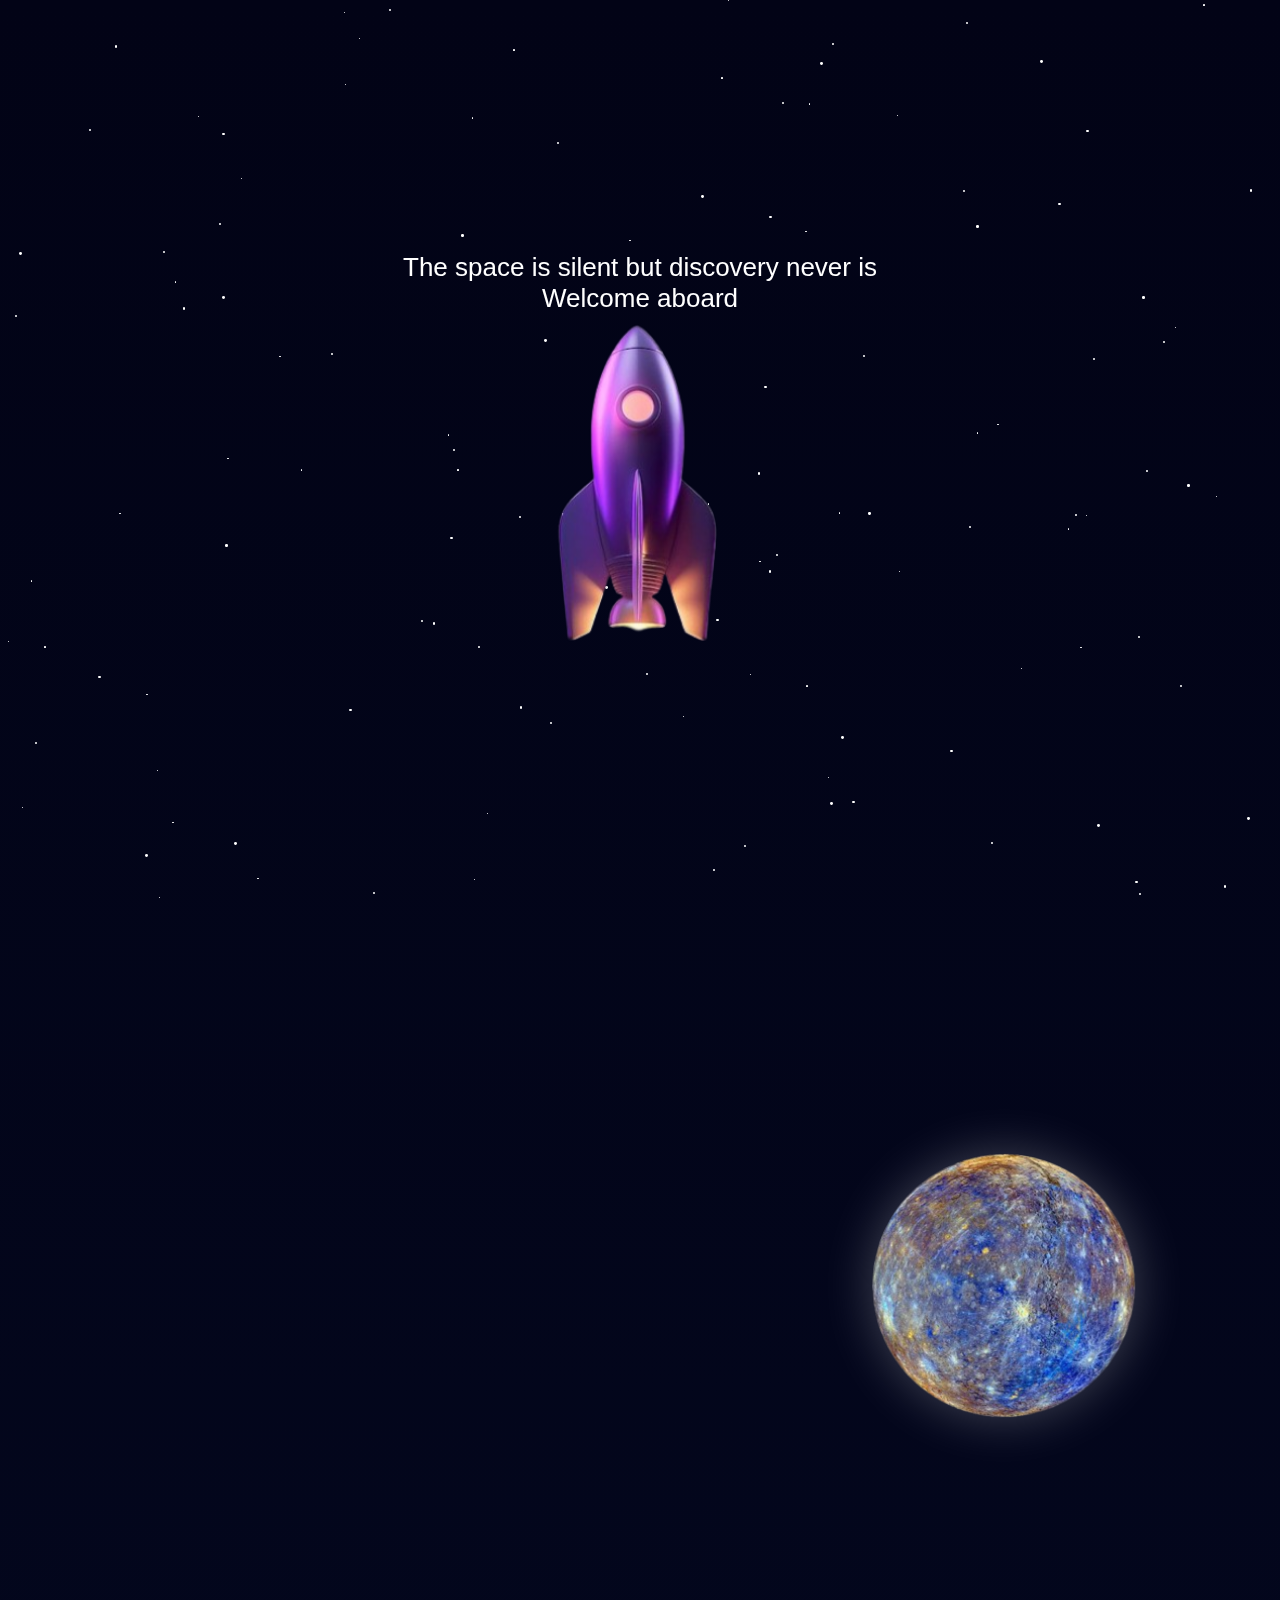
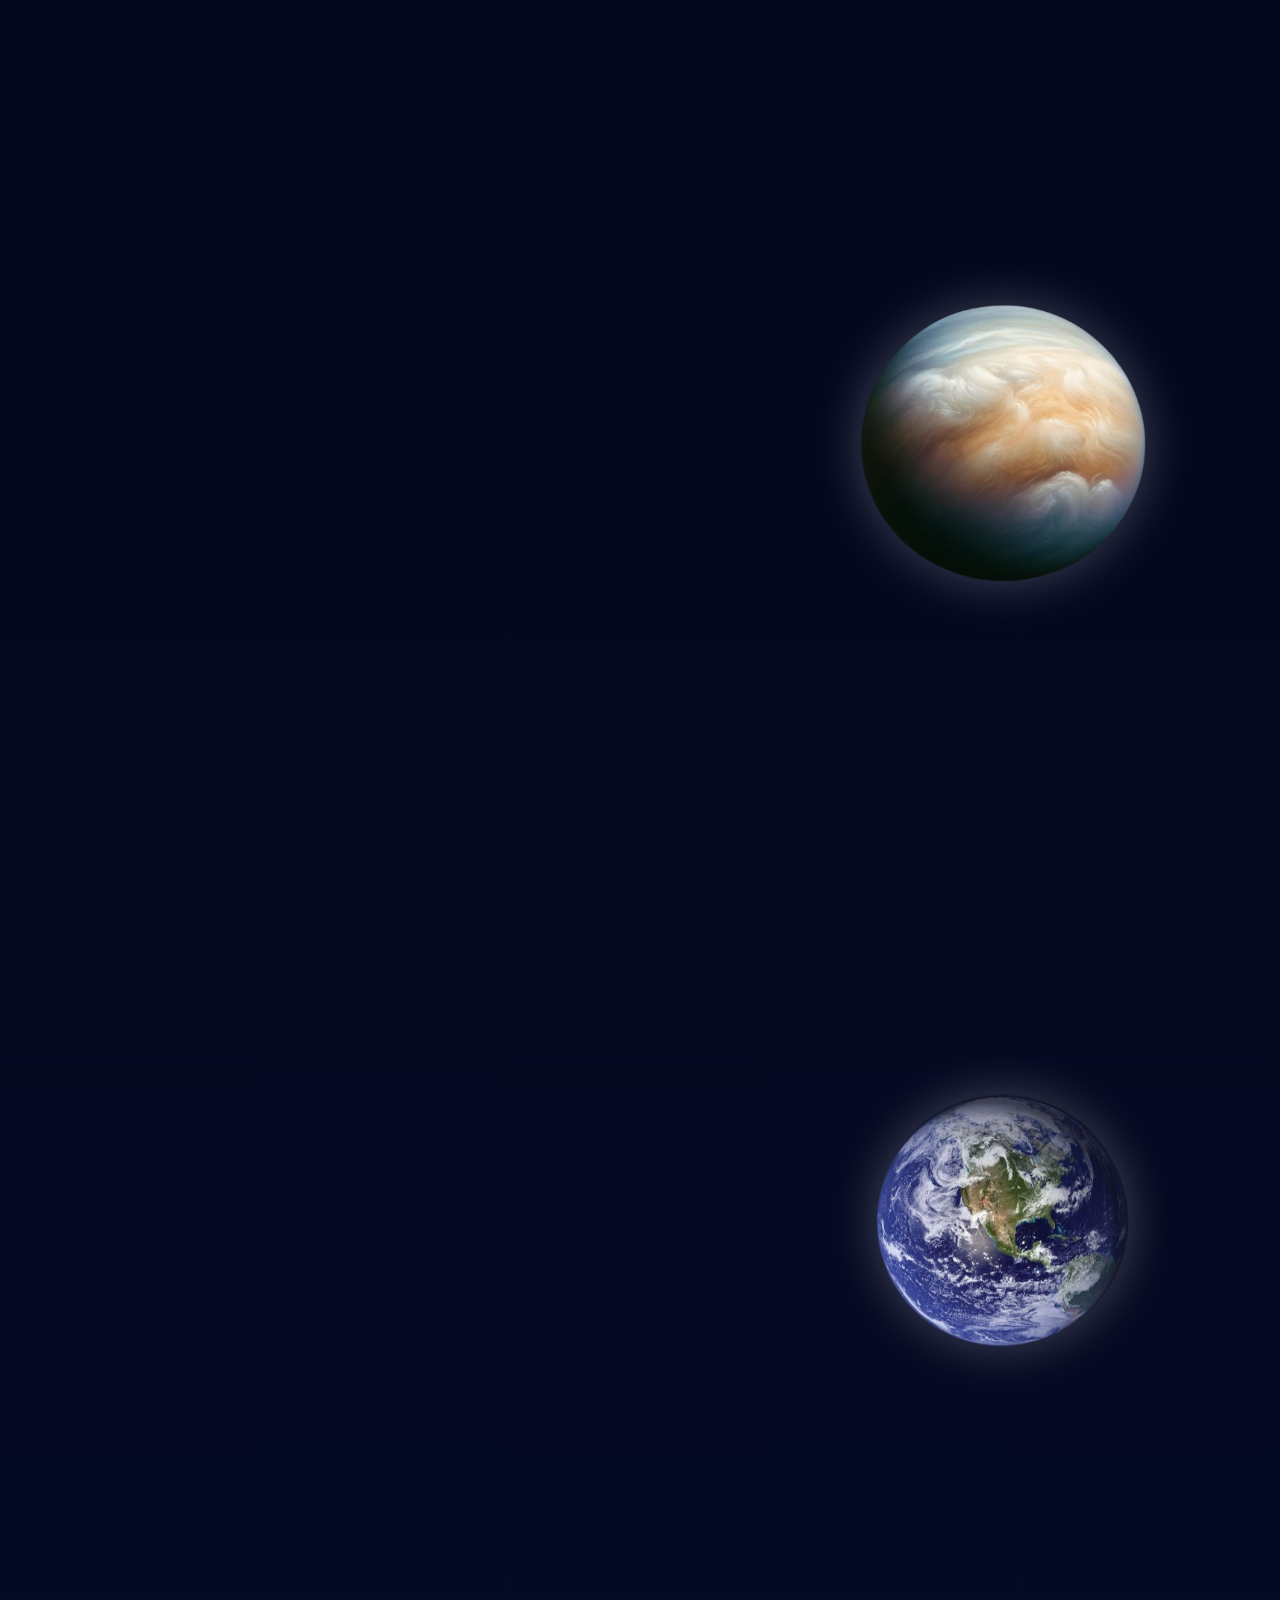
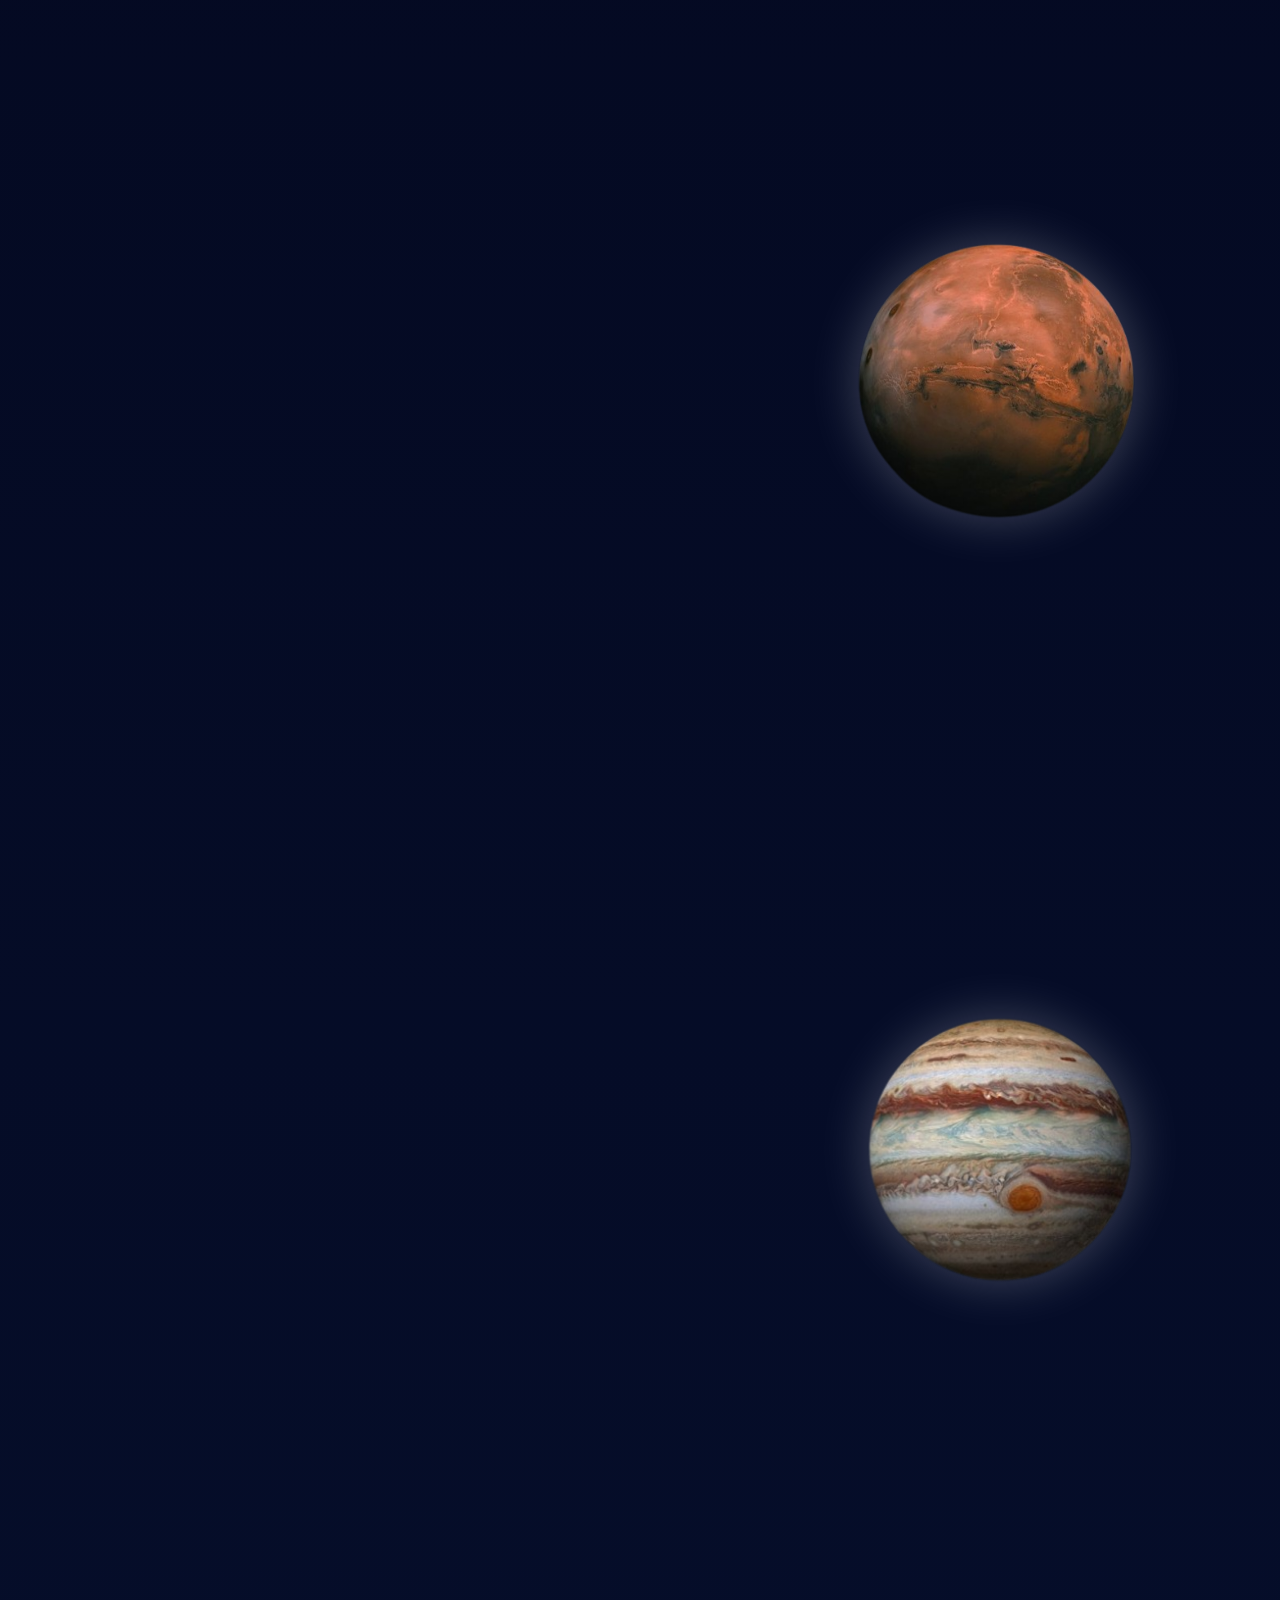
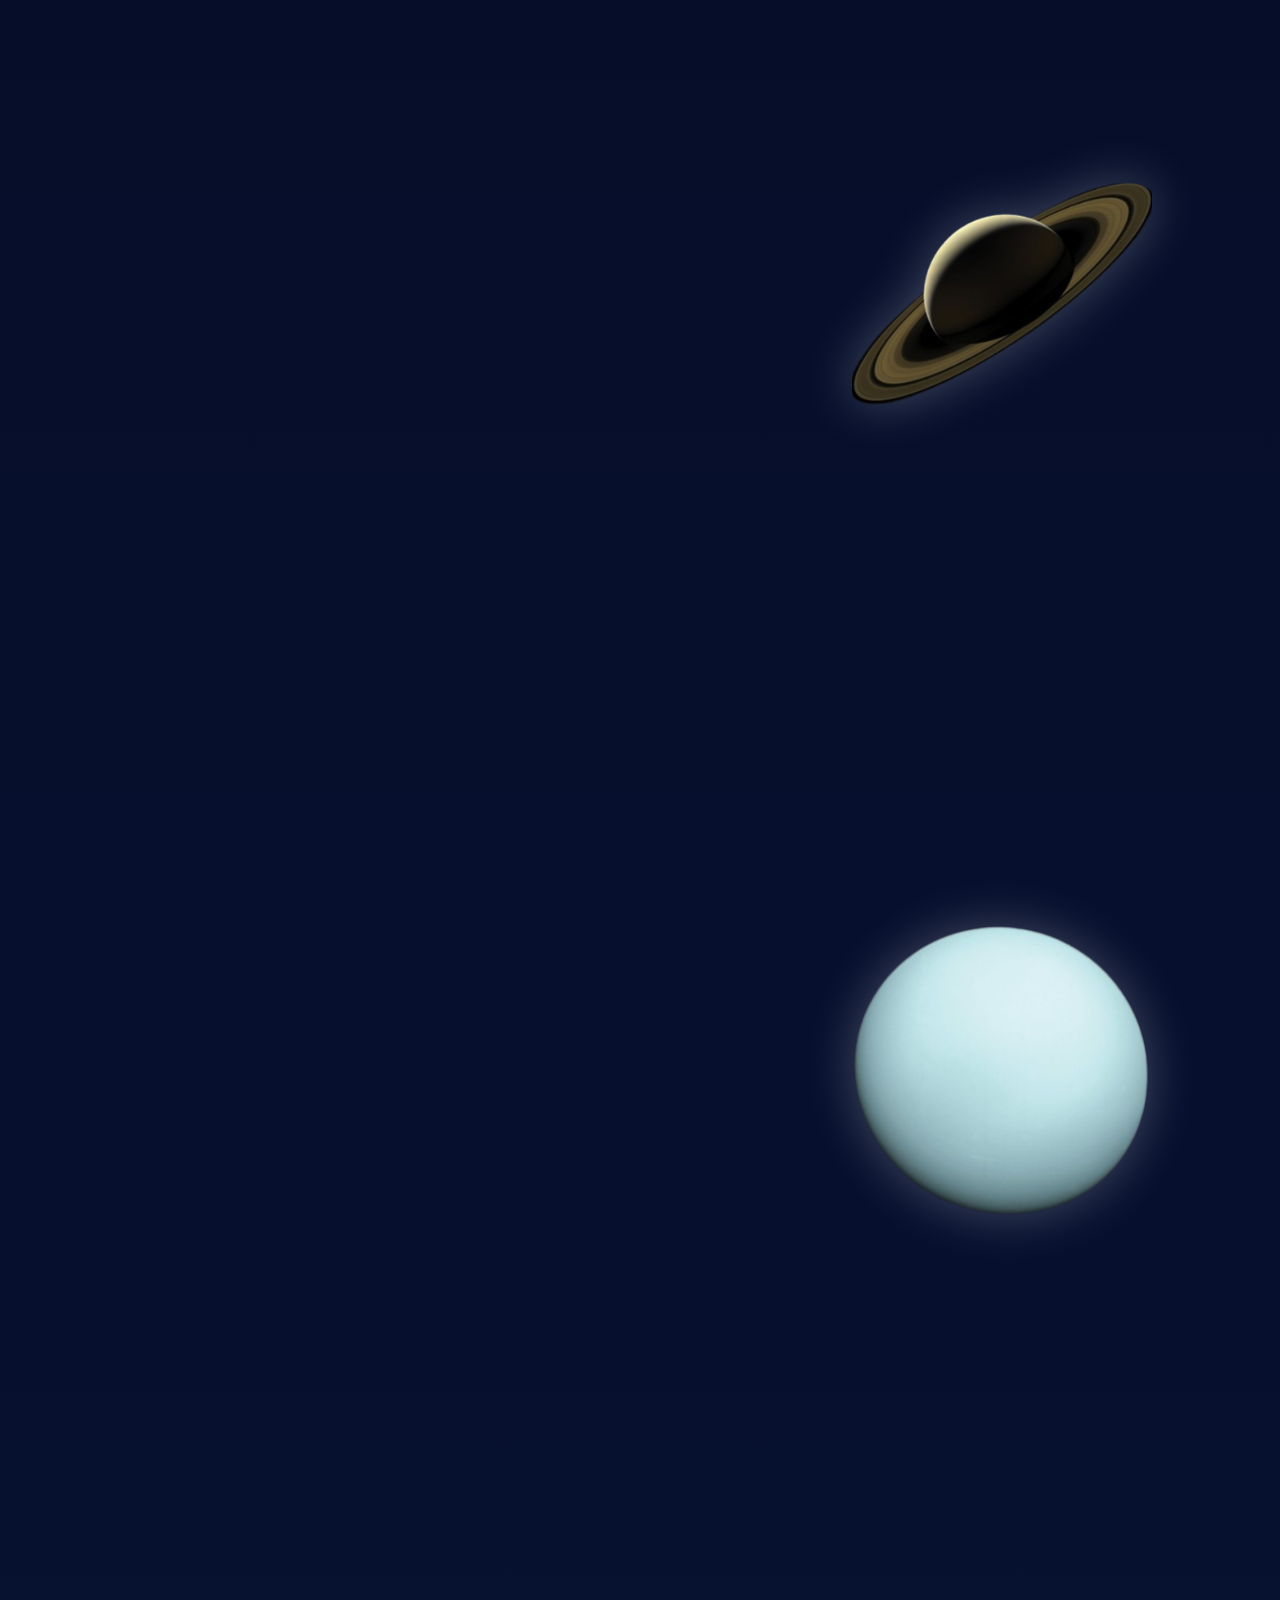
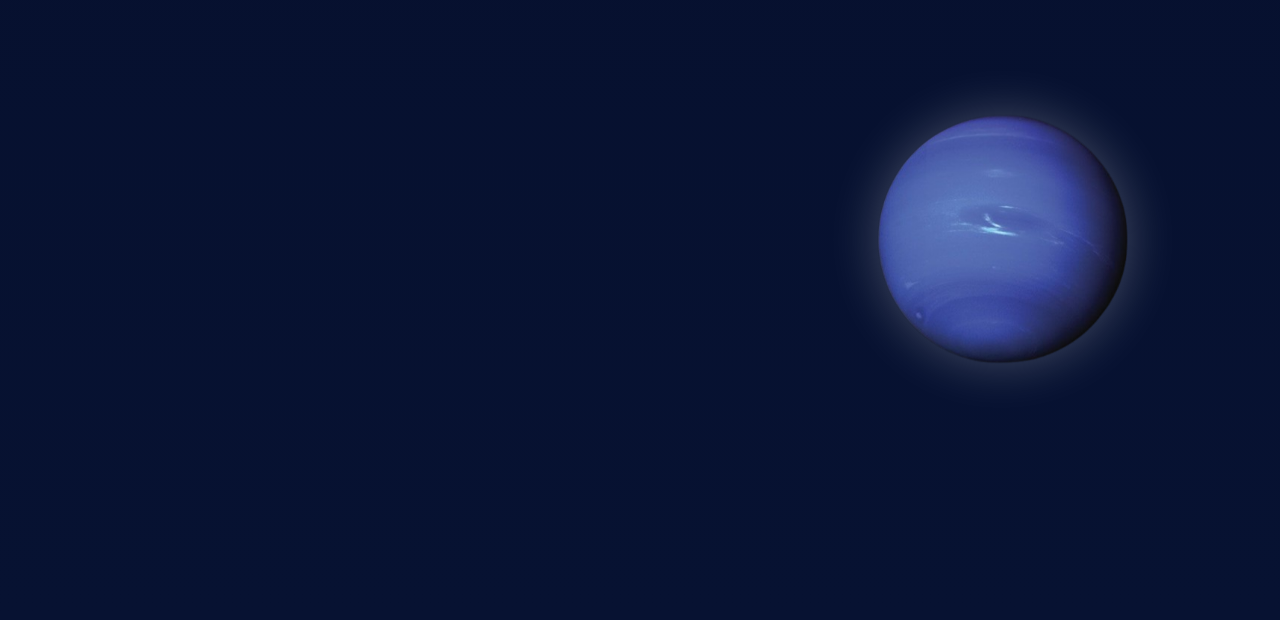
<file: index.html>
<!DOCTYPE html>
<html lang="en">
<head>
  <meta charset="UTF-8" />
  <title>Space Exploration</title>

  <!-- CSS -->
  <link rel="stylesheet" href="style/style.css">

</head>

<body>

  <!-- Stars -->
  <div id="stars"></div>
  <div id="shooting-stars"></div>

  <!-- HERO -->
  <section id="hero">
    <div id="welcome-text">
      The space is silent but discovery never is<br>
      Welcome aboard
    </div>

    <div id="rocket-wrapper">
      <img src="assets/images/rocket.png" id="rocket">
    </div>

  </section>

  <!-- PLANETS -->

  <section class="planet-section">
    <img src="assets/images/mercury.png" class="planet mercury">
    <div class="info-box">
      <h2>Mercury</h2>
      <p>Mercury is the smallest planet in the Solar System and the closest to the Sun.</p>
      <p>It's the fastest planet, zipping around the Sun every 88 Earth days.</p>
      <br
      <p>- Distance from Earth: 77 million km</p>
      <p>- Type: Terrestrial planet</p>
      <p>- Diameter: 4,879 km</p>
      <p>- Surface temperature ranges from -180°C to 430°C</p>
      <p>- Orbital period: 88 Earth days</p>
    </div>
  </section>

  <section class="planet-section">
    <img src="assets/images/venus.png" class="planet venus">
    <div class="info-box">
      <h2>Venus</h2>
      <p>Venus is the second planet from the Sun, and the sixth largest planet.</p>
      <p> And the hottest planet in our solar system.</p>
      <br
      <p>- Distance from Earth: 41 million km</p>
      <p>- Type: Terrestrial planet</p>
      <p>- Diameter: 12,104 km</p>
      <p>- Surface temperature: ~465°C</p>
      <p>- Orbital period: 225 Earth days</p>
    </div>
  </section>

  <section class="planet-section">
    <img src="assets/images/earth.png" class="planet earth">
    <div class="info-box">
      <h2>Earth</h2>
      <p>Earth is the third planet from the Sun</p>
      <p>and the only known planet that supports life.</p>
      <br
      <p>- Distance from Sun: 149.6 million km</p>
      <p>- Type: Terrestrial planet</p>
      <p>- Diameter: 12,742 km</p>
      <p>- Atmosphere: Nitrogen, Oxygen</p>
      <p>- Orbital period: 365 days</p>
    </div>
  </section>

  <section class="planet-section">
    <img src="assets/images/mars.png" class="planet mars">
    <div class="info-box">
      <h2>Mars</h2>
      <p>Mars is the fourth planet from the Sun.</p>
         <p> It is also known as the "Red Planet", for its orange-red appearance.</p>
         <br
      <p>- Distance from Earth: 78 million km</p>
      <p>- Type: Terrestrial planet</p>
      <p>- Diameter: 6,779 km</p>
      <p>- Average temperature: -63°C</p>
      <p>- Orbital period: 687 Earth days</p>
    </div>
  </section>

  <section class="planet-section">
    <img src="assets/images/jupiter.png" class="planet jupiter">
    <div class="info-box">
      <h2>Jupiter</h2>
      <p>Jupiter is the largest and oldest planet in our solar system.</p>
      <p>If it was a hollow shell, 1,000 Earths could fit inside.</p>
      <p>Jupiter has the shortest day in the solar system, taking about 9.9 hours to spin around once on its axis.</p>
      <br
      <p>- Distance from Earth: 628 million km</p>
      <p>- Type: Gas Giant</p>
      <p>- Diameter: 139,820 km</p>
      <p>- Known moons: 95+</p>
      <p>- Orbital period: 12 Earth years</p>
    </div>
  </section>

  <section class="planet-section">
    <img src="assets/images/saturn.png" class="planet saturn">
    <div class="info-box">
      <h2>Saturn</h2>
      <p>Saturn is a massive ball made mostly of hydrogen and helium.</p>
      <p>It's surrounded by a beautiful ring system. It's the farthest planet from Earth.</p>
      <br
      <p>- Distance from Earth: 1.2 billion km</p>
      <p>- Type: Gas Giant</p>
      <p>- Diameter: 116,460 km</p>
      <p>- Density: Low</p>
      <p>- Orbital period: 29 Earth years</p>
    </div>
  </section>

  <section class="planet-section">
    <img src="assets/images/uranus.png" class="planet uranus">
    <div class="info-box">
      <h2>Uranus</h2>
      <p>Uranus is the seventh planet from the Sun.</p>
    </p> Most of the planet is made of water, ammonia, which astronomy calls "ice".</p>
    <br
      <p>- Distance from Earth: 2.6 billion km</p>
      <p>- Type: Ice Giant</p>
      <p>- Diameter: 50,724 km</p>
      <p>- Atmosphere: Hydrogen, Helium, Methane</p>
      <p>- Orbital period: 84 Earth years</p>
    </div>
  </section>

  <section class="planet-section">
    <img src="assets/images/neptune.png" class="planet neptune">
    <div class="info-box">
      <h2>Neptune</h2>
      <p>Neptune is the eighth and farthest known planet orbiting the Sun</p>
         <p>and the third most massive planet.</p>
        <p>It is 17 times bigger than Earth.</p>
        <br
      <p>- Distance from Earth: 4.3 billion km</p>
      <p>- Type: Ice Giant</p>
      <p>- Diameter: 49,244 km</p>
      <p>- Wind speeds: 2,100 km/h</p>
      <p>- Orbital period: 165 Earth years</p>
    </div>
  </section>

</body>
  <script src="script.js"></script>
</html>
</file>
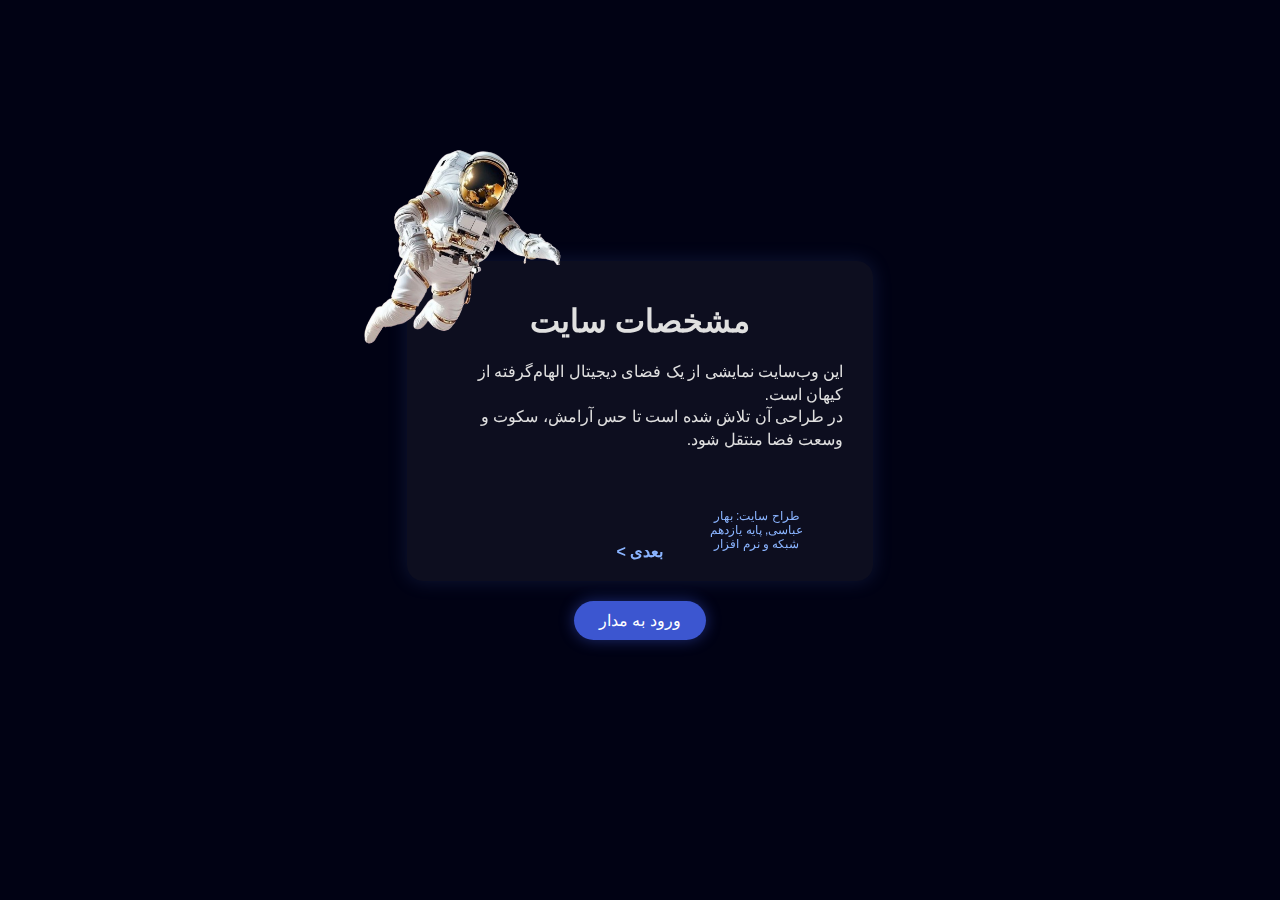
<file: about.html>
<!DOCTYPE html>
<html lang="fa">
<head>
  <meta charset="UTF-8">
  <title>درباره این پروژه</title>
  <link rel="stylesheet" href="style about/about.css">
</head>
<body>

<div class="container">
  <div class="card">
    <h1>مشخصات سایت</h1>

    <p id="text-content"></p>
    <span id="next-text">بعدی ></span>
    <div class="creator-bottom">طراح سایت: بهار عباسی, پایه یازدهم شبکه و نرم افزار</div>

    <!-- فضانورد داخل کادر -->
    <img src="image-intro/astronut.png" alt="فضانورد" class="astronaut">
  </div>

  <!-- لینک ورود به سایت اصلی -->
  <a href="index.html" class="enter-link">ورود به مدار</a>
</div>

</body>
<script src="about.js"></script>
</html>
</file>
<file: style/style.css>
@font-face {
  font-family: "Orbitron", sans-serif;
  src: url("assets/fonts/Orbitron-Regular.ttf");
}
@font-face {
  font-family: "Exo2", sans-serif;
  src: url("assets/fonts/Exo2-Regular.ttf");
}
@font-face {
  font-family: "Inter", sans-serif;
  src: url("assets/fonts/Inter-Regular.ttf");
}

* {
  margin: 0;
  padding: 0;
  box-sizing: border-box;
}

body {
  background: linear-gradient(#020316, #071232);
  color: white;
  font-family: "Inter", sans-serif;
  overflow-x: hidden;
}

/* Stars */
#stars, #shooting-stars {
  position: fixed;
  inset: 0;
  z-index: -1;
}

.star {
  position: absolute;
  background: white;
  border-radius: 50%;
  animation: twinkle 1s infinite alternate;
}

@keyframes twinkle {
  from { opacity: 0.3; }
  to { opacity: 1; }
}

/* Hero */
#hero {
  height: 100vh;
  display: flex;
  flex-direction: column;
  justify-content: center;
  align-items: center;
}

#welcome-text {
  font-family: "Exo2", sans-serif;
  font-size: 26px;
  text-align: center;
  margin-bottom: 10px;
  animation: float 4s ease-in-out infinite;
}

@keyframes float {
  0%,100% { transform: translateY(0); }
  50% { transform: translateY(-10px); }
}


#rocket-wrapper {
  position: relative;
}

#rocket {
  width: 180px;
}


/* Planets */
.planet-section {
  min-height: 85vh;
  display: flex;
  align-items: center;
  justify-content: flex-end;
  padding-right: 10%;
  position: relative;
}

.planet {
  width: min(45vw, 300px);
  min-width: 120px;
  aspect-ratio: 1/1;
  animation: float 5s ease-in-out infinite;
  filter: drop-shadow(0 0 25px rgba(255,255,255,0.25));
}

.info-box {
  position: absolute;
  right: 50%;
  width: min(40vw, 420px);
  padding: 2px;
  background: rgba(255,255,255,0.08);
  backdrop-filter: blur(8px);
  border: 1px solid rgba(255,255,255,0.2);
  border-radius: 16px;
  opacity: 0;
  transform: translateX(50px);
  transition: 2s;
}

.info-box h2 {
  font-family: "Orbitron", sans-serif;
  margin-bottom: (10vh,420);
}

.planet-section.active .info-box {
  opacity: 1;
  transform: translateX(0);
}
.shooting-star {
  position: absolute;
  width: 120px;
  height: 2px;
  background: linear-gradient(90deg, white, transparent);
  opacity: 0.8;
  transform: rotate(-45deg);
  animation: shoot 2.5s linear forwards;
}

@keyframes shoot {
  from {
    transform: translate(0, 0) rotate(-45deg);
    opacity: 1;
  }
  to {
    transform: translate(-650px, 600px) rotate(-45deg);
    opacity: 0;
  }
}
</file>
<file: style about/about.css>
/* بکگراند صفحه کاملاً یکدست */
body, html {
  margin: 0;
  padding: 0;
  height: 100%;
  font-family: Arial, sans-serif;
  background: #010214; /* آبی فضایی روشن‌تر */
  display: flex;
  justify-content: center;
  align-items: center;
  color: #e0e0e0;
}

/* کانتینر کلی */
.container {
  position: relative;
  width: 80%;
  max-width: 700px;
  text-align: center;
}

.card {
  position: relative;
  width: 100%;
  max-width: 700px;
  height: 320px;
  background: rgba(255, 255, 255, 0.05);
  border-radius: 16px;
  padding: 20px 30px;
  backdrop-filter: blur(8px);
  box-shadow: 0 0 20px rgba(100, 150, 255, 0.15);
  overflow: visible; /* مهم: فضانورد بالای کارت دیده بشه */
  box-sizing: border-box;
}

.astronaut {
  position: absolute;
  top: -145px;        /* دست‌ها روی کارت، کل بدن دیده میشه */
  left: 10%;
  transform: translateX(-50%);
  width: 260px;
  z-index: 5;
  animation: float 1.5s ease-in-out infinite alternate;
  padding-bottom: 40px;
}

@keyframes float {
  0% { transform: translateX(-50%) translateY(0); }
  100% { transform: translateX(-50%) translateY(-3px); }
}

/* متن داخل کارت */
#text-content {
  line-height: 1.4;
  font-size: 16px;
  text-align: right;
  direction: rtl;
  white-space: pre-line;
  transition: transform 0.6s ease, opacity 0.6s ease opacity 0.6 ease; margin-bottom: 40px;
}

/* دکمه بعدی / قبلی */
#next-text {
  position: absolute;   
  bottom: 20px;        
  left: 50%;
  transform: translateX(-50%);
  color: #8ab4ff;
  font-weight: bold;
  cursor: pointer;
  z-index: 10;        
  transition: 0.3s;
  text-align: right;
  direction: rtl;
}

#next-text:hover {
  text-shadow: 0 0 10px #8ab4ff;
}
.creator-bottom {
  position: absolute;
  bottom: 30px;
  left: 75%;
  transform: translateX(-50%);
  font-size: 12px;
  color: #8ab4ff;
  text-align: center;
}

/* متن سازنده گوشه کارت */
.creator {
  position: absolute;
  bottom: 20px;
  right: 15px;
  font-size: 12px;
  color: #8ab4ff;
  font-style: italic;
}

/* لینک ورود به مدار */
.enter-link {
  display: inline-block;
  margin-top: 20px;
  padding: 10px 25px;
  border-radius: 25px;
  text-decoration: none;
  color: #fff;
  background: rgba(75, 108, 255, 0.8); /* شفاف و مشخص */
  box-shadow: 0 0 15px rgba(75, 108, 255, 0.4);
  transition: 0.3s;
}

.enter-link:hover {
  transform: scale(1.05);
  box-shadow: 0 0 20px rgba(75, 108, 255, 0.6);
}
</file>
